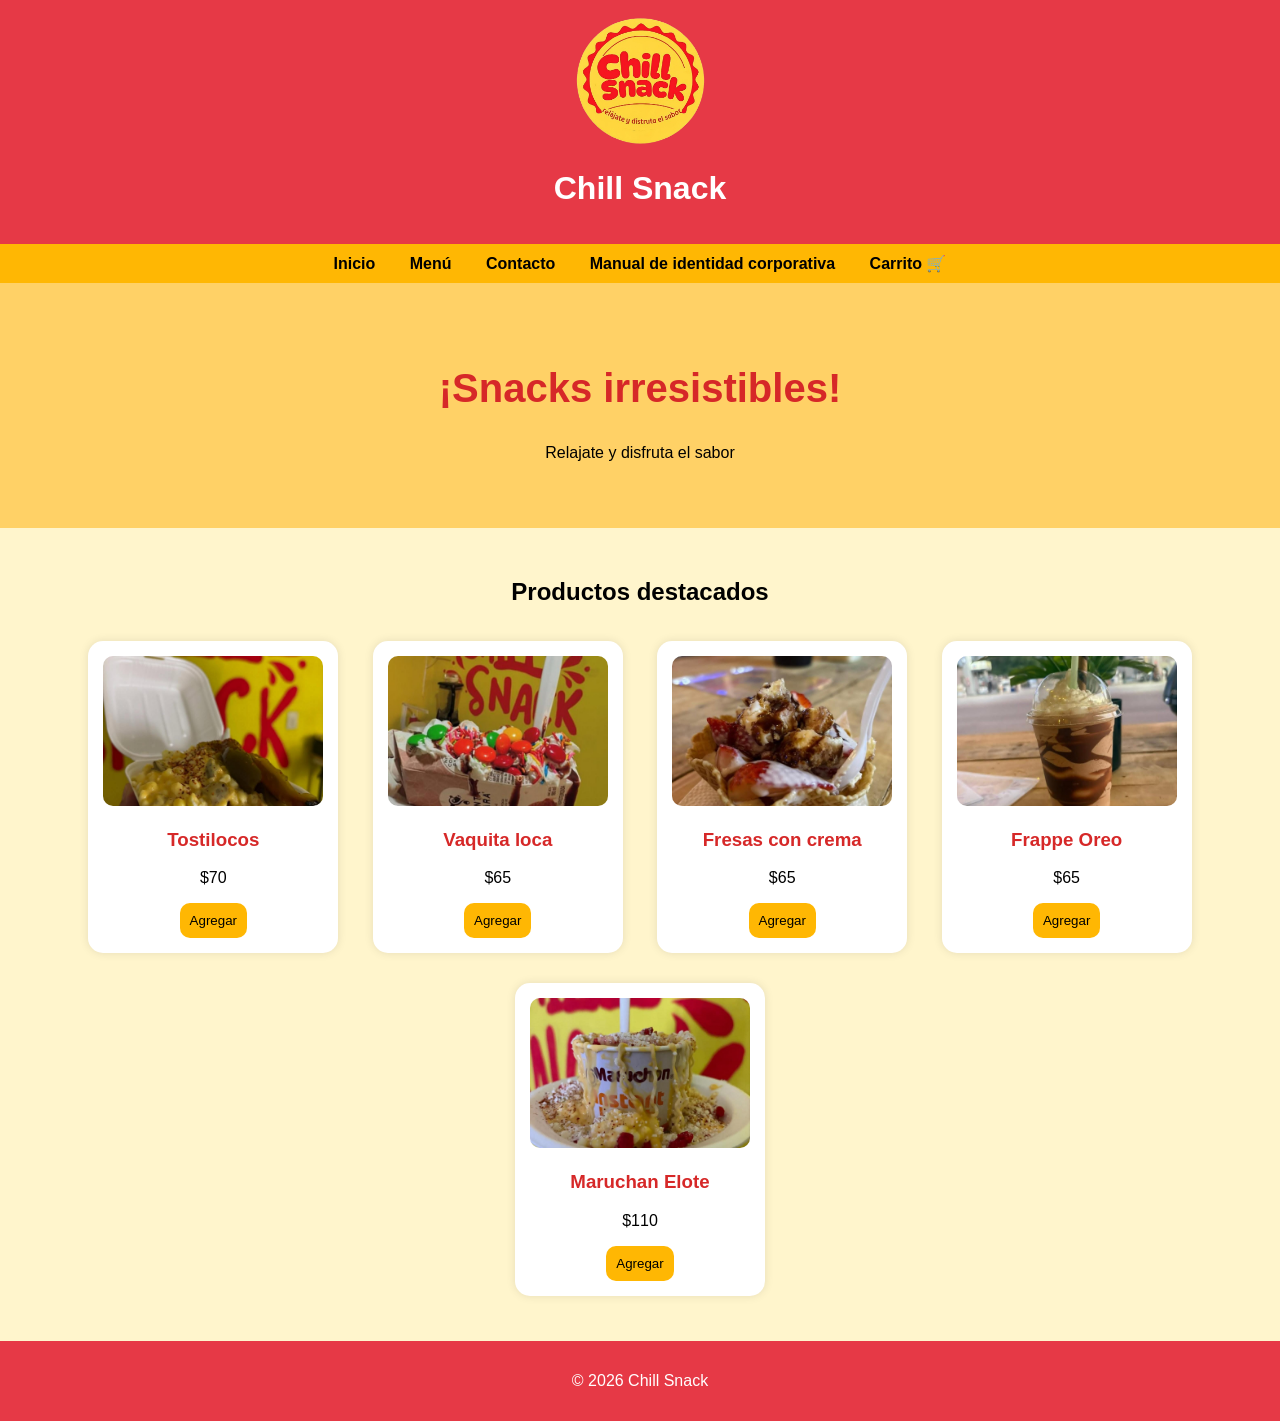
<file: Index.html>
<!DOCTYPE html>
<html lang="es">
<head>
<meta charset="UTF-8">
<title>Chill Snack - Inicio</title>
<link rel="stylesheet" href="f.css">

</head>

<body>

<header>
    <img src="img/logo.png">
    <h1>Chill Snack</h1>
</header>

<nav>
    <a href="index.html">Inicio</a>
    <a href="menu.html">Menú</a>
    <a href="contacto2.html">Contacto</a>
    <a href="manual.html">Manual de identidad corporativa</a>
    <a href="carrito.html">Carrito 🛒</a>
</nav>

<section class="hero">
    <h1>¡Snacks irresistibles!</h1>
    <p>Relajate y disfruta el sabor</p>
</section>

<section class="productos">
    <h2>Productos destacados</h2>

    <div class="producto">
        <img src="img/tostilocos.png">
        <h3>Tostilocos</h3>
        <p>$70</p>
        <button onclick="agregar('Tostilocos',70,'Antojos')">Agregar</button>
    </div>

    <div class="producto">
        <img src="img/merary.jpg">
        <h3>Vaquita loca</h3>
        <p>$65</p>
        <button onclick="agregar('Dorilocos',80,'Antojos')">Agregar</button>
    </div>

    <div class="producto">
        <img src="img/fresas.jpg">
        <h3>Fresas con crema</h3>
        <p>$65</p>
        <button onclick="agregar('Fresas con crema',65,'Fresas')">Agregar</button>
    </div>

    <div class="producto">
        <img src="img/frappe.jpg">
        <h3>Frappe Oreo</h3>
        <p>$65</p>
        <button onclick="agregar('Oreo',65,'Frappe')">Agregar</button>
    </div>

    <div class="producto">
        <img src="img/maruchan.jpg">
        <h3>Maruchan Elote</h3>
        <p>$110</p>
        <button onclick="agregar('Maruchan Elote',110,'Sabritas')">Agregar</button>
    </div>

</section>

<footer>
    <p>© 2026 Chill Snack</p>
</footer>

<script src="f.js">

</script>

</body>
</html>
</file>
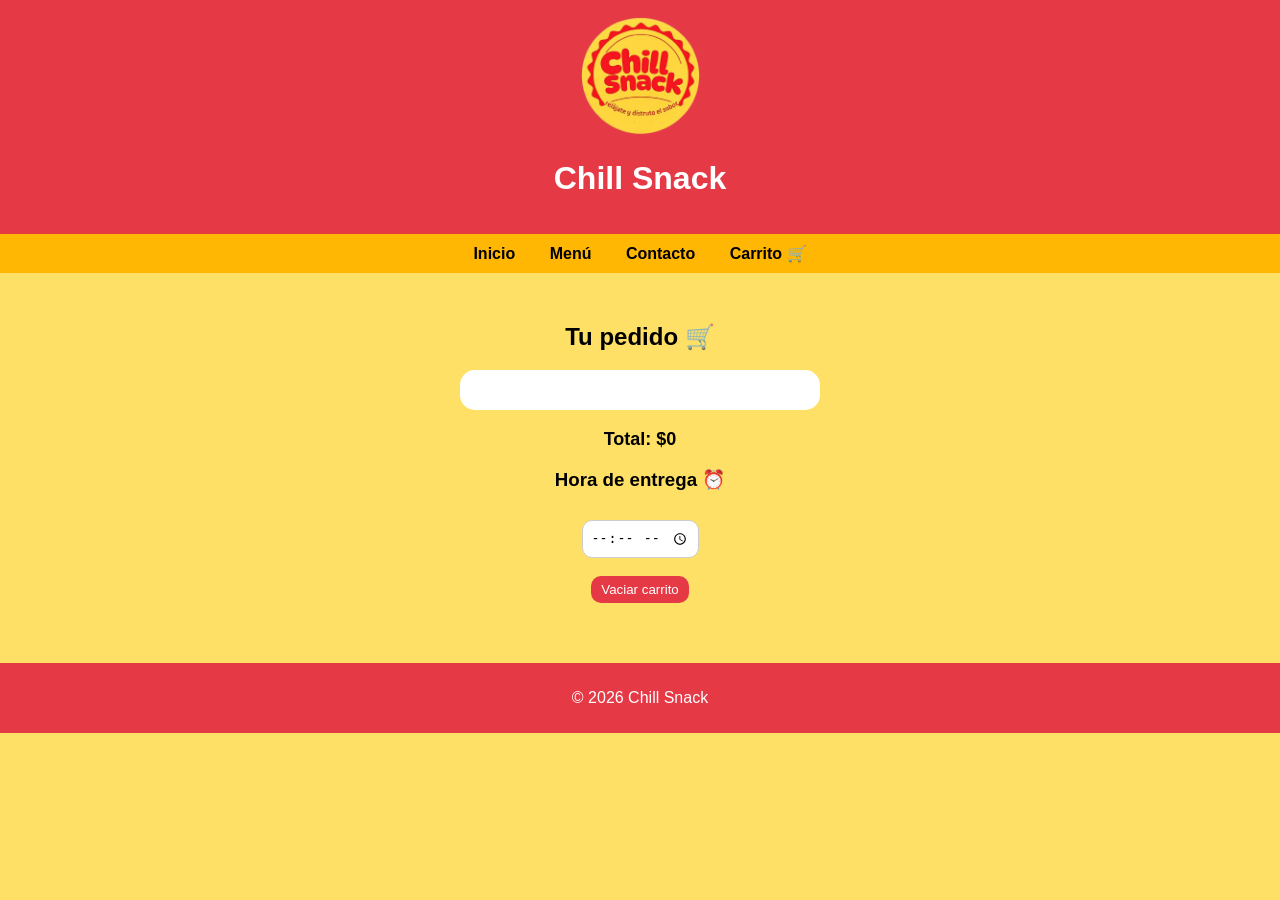
<file: carrito.html>
<!DOCTYPE html>
<html lang="es">
<head>
<meta charset="UTF-8">
<title>Chill Snack - Carrito</title>

<style>
body {
    margin: 0;
    font-family: Arial, sans-serif;
    background-color: #ffe066;
}

header {
    background-color: #e63946;
    color: white;
    text-align: center;
    padding: 15px;
}

header img {
    width: 120px;
}

nav {
    background-color: #ffb703;
    text-align: center;
    padding: 10px;
}

nav a {
    margin: 15px;
    text-decoration: none;
    color: black;
    font-weight: bold;
}

.container {
    text-align: center;
    padding: 30px;
}

.lista {
    background: white;
    display: inline-block;
    padding: 20px;
    border-radius: 15px;
    min-width: 320px;
    text-align: left;
}

.item {
    margin: 10px 0;
    padding: 10px;
    border-bottom: 1px solid #ddd;
}

.item strong {
    color: #d62828;
}

button {
    background-color: #e63946;
    color: white;
    border: none;
    padding: 6px 10px;
    border-radius: 10px;
    cursor: pointer;
}

.total {
    margin-top: 15px;
    font-size: 18px;
    font-weight: bold;
}

input {
    padding: 8px;
    border-radius: 10px;
    border: 1px solid #ccc;
    margin-top: 10px;
}

footer {
    background-color: #e63946;
    color: white;
    text-align: center;
    padding: 10px;
    margin-top: 30px;
}
</style>
</head>

<body>

<header>
    <img src="img/logo.png">
    <h1>Chill Snack</h1>
</header>

<nav>
    <a href="index.html">Inicio</a>
    <a href="menu.html">Menú</a>
    <a href="contacto2.html">Contacto</a>
    <a href="carrito.html">Carrito 🛒</a>
</nav>

<div class="container">

    <h2>Tu pedido 🛒</h2>

    <div class="lista" id="listaCarrito"></div>

    <div class="total" id="total"></div>

    <h3>Hora de entrega ⏰</h3>
    <input type="time" id="hora">

    <br><br>

        <button onclick="vaciarCarrito()">Vaciar carrito</button>

</div>

<footer>
    <p>© 2026 Chill Snack</p>
</footer>

<script>
function mostrarCarrito() {
    let carrito = JSON.parse(localStorage.getItem("carrito")) || [];
    let lista = document.getElementById("listaCarrito");
    let total = 0;

    lista.innerHTML = "";

    carrito.forEach((item, index) => {

        // Extraer precio correctamente
        let match = item.match(/\$(\d+)/);
        let precio = match ? parseInt(match[1]) : 0;
        total += precio;

        lista.innerHTML += `
            <div class="item">
                <strong>${item}</strong>
                <br>
                <button onclick="eliminar(${index})">Eliminar</button>
            </div>
        `;
    });

    document.getElementById("total").innerText = "Total: $" + total;
}

function eliminar(index) {
    let carrito = JSON.parse(localStorage.getItem("carrito")) || [];
    carrito.splice(index, 1);
    localStorage.setItem("carrito", JSON.stringify(carrito));
    mostrarCarrito();
}

function vaciarCarrito() {
    localStorage.removeItem("carrito");
    mostrarCarrito();
}

function enviarPedido() {
    let carrito = JSON.parse(localStorage.getItem("carrito")) || [];
    let hora = document.getElementById("hora").value;

    if (carrito.length === 0) {
        alert("Tu carrito está vacío ❌");
        return;
    }

    if (!hora) {
        alert("Selecciona una hora de entrega ⏰");
        return;
    }

    let mensaje = " *Pedido Chill Snack* %0A%0A";

    carrito.forEach(item => {
        mensaje += "• " + item + "%0A";
    });

    mensaje += "%0ATotal: $" + document.getElementById("total").innerText.replace("Total: $", "");
    mensaje += "%0AHora de entrega: " + hora;

 
    let telefono = "+52 642 269 2958";

    let url = "https://wa.me/" + telefono + "?text=" + mensaje;

    window.open(url, "_blank");
}

mostrarCarrito();
</script>

</body>
</html>
</file>
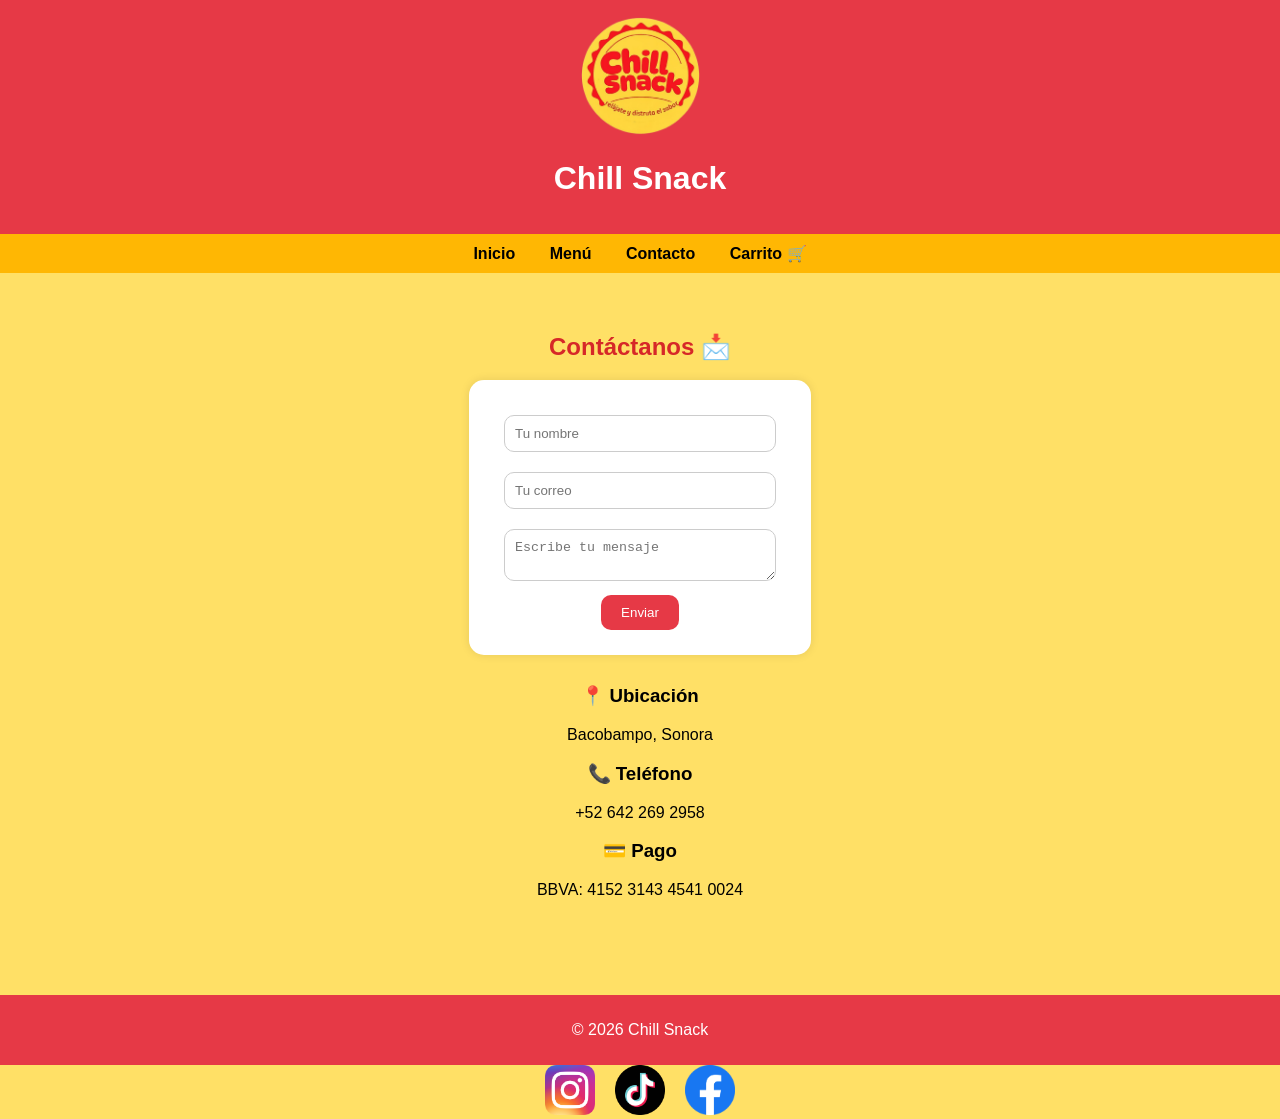
<file: contacto2.html>
<!DOCTYPE html>
<html lang="es">
<head>
<meta charset="UTF-8">
<title>Chill Snack - Contacto</title>

<style>
.div1{
  display: flex;
  justify-content: center;
  align-items: center;      
  gap: 20px;                
}

.img{
    width: 50px;
    height: auto;
}

body {
    margin: 0;
    font-family: Arial, sans-serif;
    background-color: #ffe066;
}

/* HEADER */
header {
    background-color: #e63946;
    color: white;
    text-align: center;
    padding: 15px;
}

header img {
    width: 120px;
}

/* NAV */
nav {
    background-color: #ffb703;
    text-align: center;
    padding: 10px;
}

nav a {
    margin: 15px;
    text-decoration: none;
    color: black;
    font-weight: bold;
}

/* CONTENIDO */
.container {
    text-align: center;
    padding: 40px;
}

h2 {
    color: #d62828;
}

/* FORMULARIO */
form {
    background: white;
    display: inline-block;
    padding: 25px;
    border-radius: 15px;
    box-shadow: 0px 0px 10px rgba(0,0,0,0.1);
}

input, textarea {
    width: 250px;
    padding: 10px;
    margin: 10px;
    border-radius: 10px;
    border: 1px solid #ccc;
}

button {
    background-color: #e63946;
    color: white;
    border: none;
    padding: 10px 20px;
    border-radius: 10px;
    cursor: pointer;
}

/* INFO */
.info {
    margin-top: 30px;
}

/* FOOTER */
footer {
    background-color: #e63946;
    color: white;
    text-align: center;
    padding: 10px;
    margin-top: 40px;
}
</style>
</head>

<body>

<header>
    <img src="img/logo.png">
    <h1>Chill Snack</h1>
</header>

<nav>
    <a href="index.html">Inicio</a>
    <a href="menu.html">Menú</a>
    <a href="contacto2.html">Contacto</a>
    <a href="carrito.html">Carrito 🛒</a>
</nav>

<div class="container">

    <h2>Contáctanos 📩</h2>

    <form onsubmit="enviarMensaje(event)">
        <input type="text" id="nombre" name="nombre" placeholder="Tu nombre" required><br>
        <input type="email" id="correo" name="email" placeholder="Tu correo" required><br>
        <textarea id="mensaje" name="mensaje" placeholder="Escribe tu mensaje" required></textarea><br>
        <button type="submit">Enviar</button>
    </form>
    <div class="info">
        <h3>📍 Ubicación</h3>
        <p>Bacobampo, Sonora</p>

        <h3>📞 Teléfono</h3>
        <p>+52 642 269 2958</p>

        <h3>💳 Pago</h3>
        <p>BBVA: 4152 3143 4541 0024</p>
    </div>

</div>

<footer>
    <p>© 2026 Chill Snack</p>
</footer>

<script>

async function enviarMensaje(event) {
    event.preventDefault();

    // 1. Obtenemos el formulario y el nombre para el alert
    const formulario = event.target;
    const nombre = document.getElementById("nombre").value;

    // 2. Enviamos los datos al servicio de correo
    // REEMPLAZA "tu_id_aqui" por el código que te dé Formspree
    const respuesta = await fetch("https://formspree.io/f/mgopbyyw", {
        method: "POST",
        body: new FormData(formulario),
        headers: { 'Accept': 'application/json' }
    });

    // 3. Si el envío fue exitoso, ejecutamos tu lógica original
    if (respuesta.ok) {
        alert("Gracias " + nombre + ", tu mensaje fue enviado 📩");
        formulario.reset();
    } else {
        alert("Ups, hubo un problema al enviar el mensaje.");
    }
}

</script>

<div class="div1">
   <a href="https://www.instagram.com/chill_snack06?igsh=dzdvbXk4ZmlyMXh2">
   <img src="img/Instagram_icon.png" class="img"></a>
   <a href="https://www.tiktok.com/@chill_snack06?_r=1&_t=ZS-95NXun72cG">
   <img src="img/tiktok.png" class="img">
   <a href="https://www.facebook.com/share/1AvLm14NkF/">
   <img src="img/facebook.png" class="img"></a>
   </a>
</div>


</body>
</html>
</file>
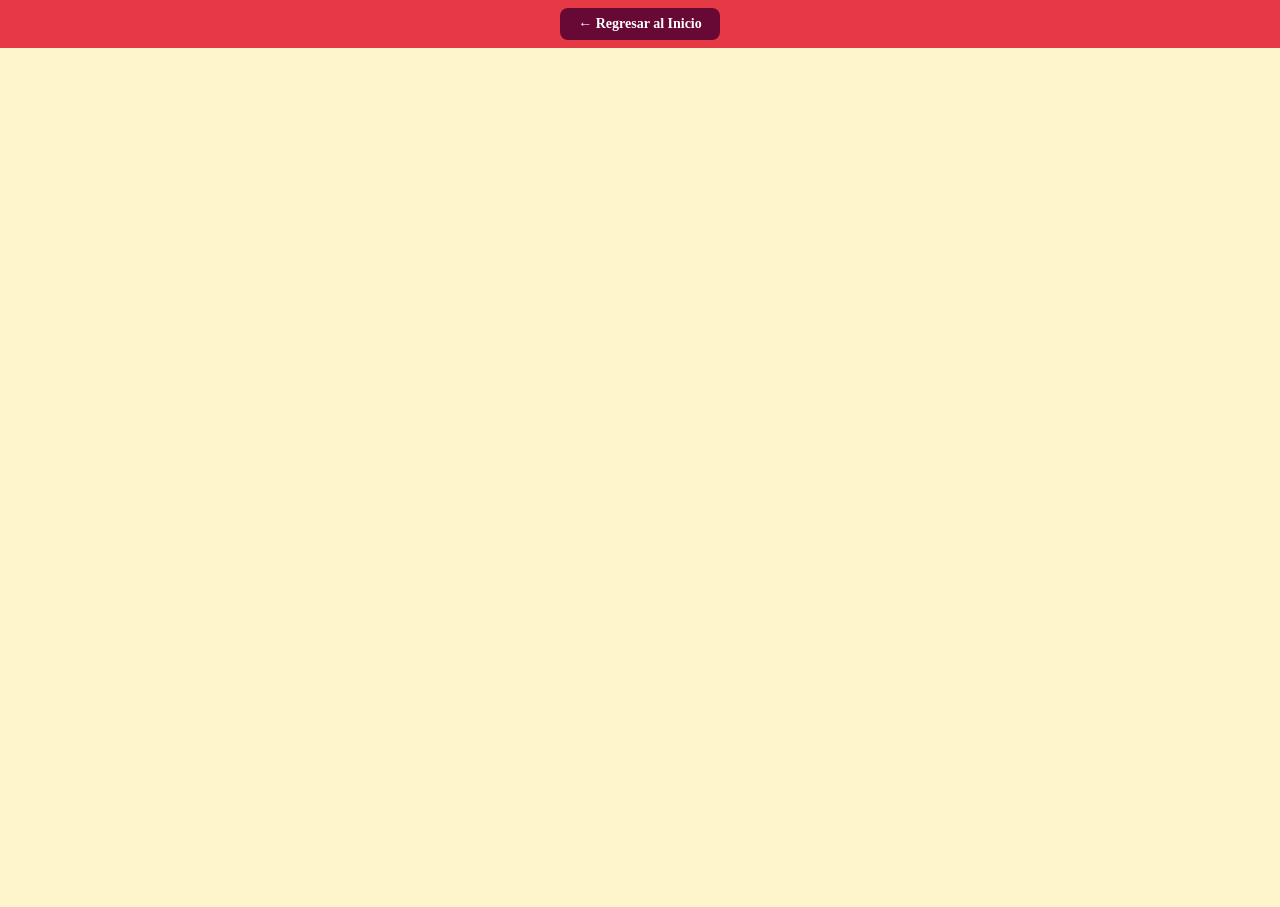
<file: manual.html>
<!DOCTYPE html>
<html lang="es">
<head>
<meta charset="UTF-8">
<title>Manual de Identidad Corporativa</title>

<style>
body{
    margin:0;
    font-family:'Alice';
    background-color:#fff5cc;
    text-align:center;
}


.top{
    background-color:#e63946;;
;
    padding:8px; }

/* BOTÓN */
.boton{
    display:inline-block;
    padding:8px 18px; 
    background-color:#680834;
    color:white;
    text-decoration:none;
    font-weight:bold;
    border-radius:8px;
    transition:0.3s;
    font-size:14px;
}

.boton:hover{
    background-color:#580229;
    transform:scale(1.05);
}

/* PDF */
.pdf{
    width:100%;
    height:95vh;
    border:none;
}
</style>
</head>

<body>

<div class="top">
    <a href="index.html" class="boton">← Regresar al Inicio</a>
</div>

<iframe class="pdf" src="Manual de identidad corporativa.pdf"></iframe>

</body>
</html>
</file>
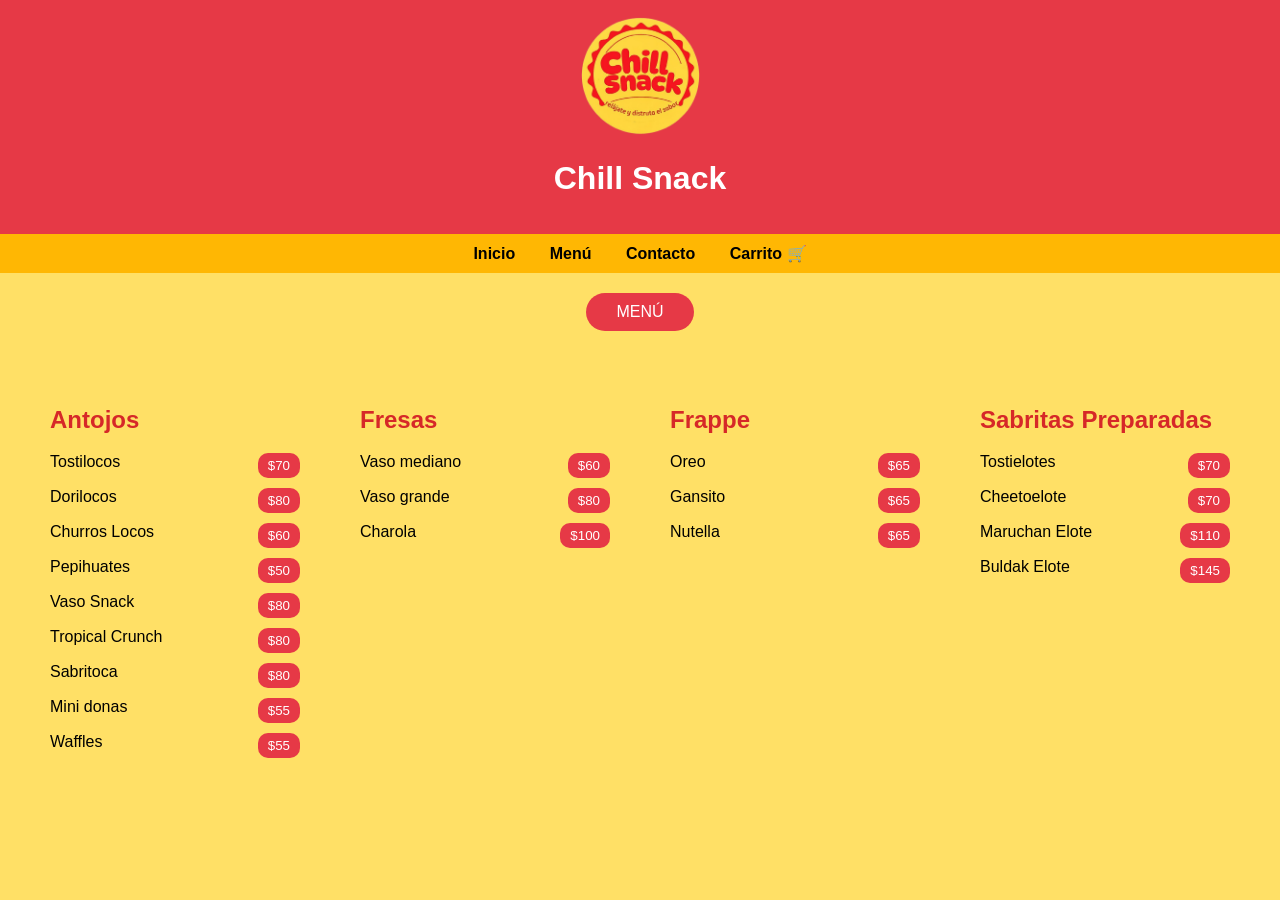
<file: menu.html>
<!DOCTYPE html>
<html lang="es">
<head>
<meta charset="UTF-8">
<title>Chili Snack - Menú</title>

<style>
body {
    margin: 0;
    font-family: Arial, sans-serif;
    background-color: #ffe066;
}

header {
    background-color: #e63946;
    color: white;
    text-align: center;
    padding: 15px;
}

header img {
    width: 120px;
}

nav {
    background-color: #ffb703;
    text-align: center;
    padding: 10px;
}

nav a {
    margin: 15px;
    text-decoration: none;
    color: black;
    font-weight: bold;
}

.titulo {
    text-align: center;
    background-color: #e63946;
    color: white;
    display: inline-block;
    padding: 10px 30px;
    border-radius: 30px;
    margin: 20px auto;
}

.menu {
    display: flex;
    flex-wrap: wrap;
    justify-content: space-around;
    padding: 20px;
}

.columna {
    width: 250px;
    margin: 15px;
}

.columna h2 {
    color: #d62828;
}

.item {
    margin: 10px 0;
    display: flex;
    justify-content: space-between;
}

button {
    background-color: #e63946;
    color: white;
    border: none;
    padding: 5px 10px;
    border-radius: 10px;
    cursor: pointer;
}
</style>
</head>

<body>

<header>
    <img src="img/logo.png">
    <h1>Chill Snack</h1>
</header>

<nav>
    <a href="index.html">Inicio</a>
    <a href="menu.html">Menú</a>
    <a href="contacto2.html">Contacto</a>
    <a href="carrito.html">Carrito 🛒</a>
</nav>

<center>
<div class="titulo">MENÚ</div>
</center>

<div class="menu">

<!-- ANTOJOS -->
<div class="columna">
<h2>Antojos</h2>

<div class="item">Tostilocos <button onclick="add('Tostilocos',70,'Antojos', false)">$70</button></div>
<div class="item">Dorilocos <button onclick="add('Dorilocos',80,'Antojos', false)">$80</button></div>
<div class="item">Churros Locos <button onclick="add('Churros Locos',60,'Antojos', false)">$60</button></div>
<div class="item">Pepihuates <button onclick="add('Pepihuates',50,'Antojos', false)">$50</button></div>
<div class="item">Vaso Snack <button onclick="add('Vaso Snack',80,'Antojos', false)">$80</button></div>
<div class="item">Tropical Crunch <button onclick="add('Tropical Crunch',80,'Antojos', false)">$80</button></div>
<div class="item">Sabritoca <button onclick="add('Sabritoca',80,'Antojos', false)">$80</button></div>
<div class="item">Mini donas <button onclick="add('Mini donas',55,'Antojos', false)">$55</button></div>
<div class="item">Waffles <button onclick="add('Waffles',55,'Antojos', false)">$55</button></div>

</div>

<!-- FRESAS -->
<div class="columna">
<h2>Fresas</h2>

<div class="item">Vaso mediano <button onclick="add('Vaso mediano',60,'Fresas', true)">$60</button></div>
<div class="item">Vaso grande <button onclick="add('Vaso grande',80,'Fresas', true)">$80</button></div>
<div class="item">Charola <button onclick="add('Charola',100,'Fresas', true)">$100</button></div>

</div>

<!-- FRAPPE -->
<div class="columna">
<h2>Frappe</h2>

<div class="item">Oreo <button onclick="add('Oreo',65,'Frappe', false)">$65</button></div>
<div class="item">Gansito <button onclick="add('Gansito',65,'Frappe', false)">$65</button></div>
<div class="item">Nutella <button onclick="add('Nutella',65,'Frappe', false)">$65</button></div>

</div>

<!-- SABRITAS -->
<div class="columna">
<h2>Sabritas Preparadas</h2>

<div class="item">Tostielotes <button onclick="add('Tostielotes',70,'Sabritas', false)">$70</button></div>
<div class="item">Cheetoelote <button onclick="add('Cheetoelote',70,'Sabritas', false)">$70</button></div>
<div class="item">Maruchan Elote <button onclick="add('Maruchan Elote',110,'Sabritas', false)">$110</button></div>
<div class="item">Buldak Elote <button onclick="add('Buldak Elote',145,'Sabritas', false)">$145</button></div>

</div>

</div>

<script>
function add(producto, precio, seccion, permiteTopping) {

    let detalleTopping = "No";

    if (permiteTopping) {

        let topping = confirm("¿Quieres agregar topping extra? (+$15)");

        if (topping) {
            let opcion = prompt("Escribe el topping: Oreo, Nutella, Gansito, etc.");

            if (opcion) {
                detalleTopping = "Sí (" + opcion + ")";
            } else {
                detalleTopping = "Sí";
            }

            precio += 15;
        }
    }

    let item = seccion + " - " + producto + " ($" + precio + ") | Topping: " + detalleTopping;

    let carrito = JSON.parse(localStorage.getItem("carrito")) || [];
    carrito.push(item);

    localStorage.setItem("carrito", JSON.stringify(carrito));

    alert("Agregado 🛒\n" + item);
}
</script>

</body>
</html>
</file>
<file: f.css>
body {
    margin: 0;
    font-family: Arial, sans-serif;
    background-color: #fff5cc;
}

/* HEADER */
header {
    background-color: #e63946;
    color: white;
    text-align: center;
    padding: 15px;
}

header img {
    width: 130px;
}

/* NAV */
nav {
    background-color: #ffb703;
    text-align: center;
    padding: 10px;
}

nav a {
    color: black;
    text-decoration: none;
    margin: 15px;
    font-weight: bold;
}

/* HERO */
.hero {
    text-align: center;
    padding: 50px;
    background-color: #ffd166;
}

.hero h1 {
    color: #d62828;
    font-size: 40px;
}

/* PRODUCTOS */
.productos {
    text-align: center;
    padding: 30px;
}

.producto {
    display: inline-block;
    width: 220px;
    margin: 15px;
    background: white;
    border-radius: 15px;
    padding: 15px;
    box-shadow: 0px 0px 10px rgba(0,0,0,0.1);
}

.producto img {
    width: 100%;
    height: 150px;
    object-fit: cover;
    border-radius: 10px;
}

.producto h3 {
    color: #d62828;
}

.producto button {
    background-color: #ffb703;
    border: none;
    padding: 10px;
    border-radius: 10px;
    cursor: pointer;
}

/* FOOTER */
footer {
    background-color: #e63946;
    color: white;
    text-align: center;
    padding: 15px;
}
</file>
